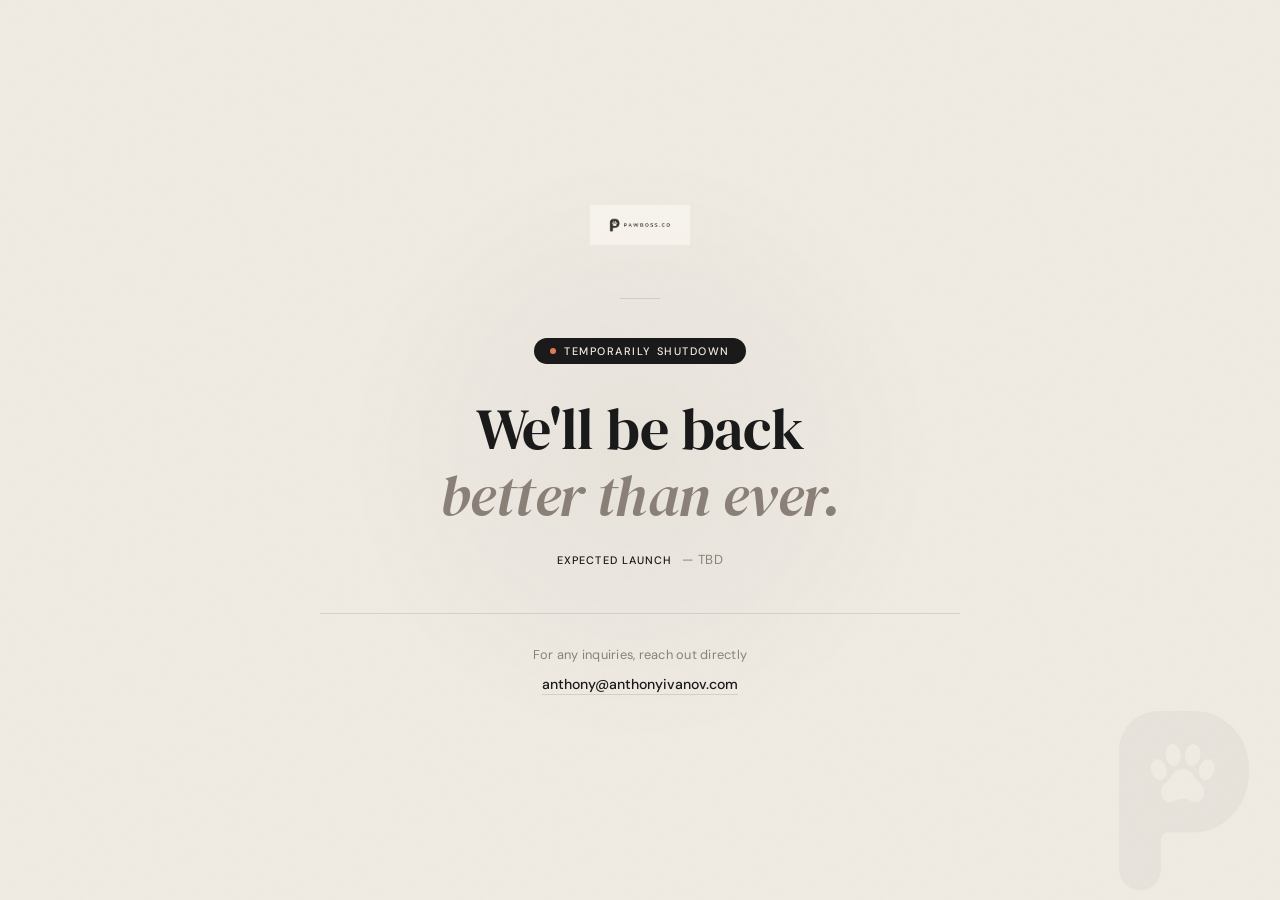
<file: pawboss-site/pawboss-site/index.html>
<!DOCTYPE html>
<html lang="en">
<head>
  <meta charset="UTF-8" />
  <meta name="viewport" content="width=device-width, initial-scale=1.0" />
  <title>PawBoss.co — Coming Soon</title>
  <link rel="icon" type="image/png" href="assets/logo-icon.png" />
  <link rel="preconnect" href="https://fonts.googleapis.com" />
  <link rel="preconnect" href="https://fonts.gstatic.com" crossorigin />
  <link href="https://fonts.googleapis.com/css2?family=DM+Serif+Display:ital@0;1&family=DM+Sans:wght@300;400;500&display=swap" rel="stylesheet" />
  <style>
    *, *::before, *::after {
      box-sizing: border-box;
      margin: 0;
      padding: 0;
    }

    :root {
      --cream: #f0ebe3;
      --black: #1a1a1a;
      --black-mid: #2c2c2c;
      --muted: #8a8078;
      --line: rgba(26, 26, 26, 0.12);
    }

    html, body {
      height: 100%;
    }

    body {
      background-color: var(--cream);
      color: var(--black);
      font-family: 'DM Sans', sans-serif;
      display: flex;
      flex-direction: column;
      align-items: center;
      justify-content: center;
      min-height: 100vh;
      padding: 2rem;
      overflow: hidden;
      position: relative;
    }

    /* Subtle texture overlay */
    body::before {
      content: '';
      position: fixed;
      inset: 0;
      background-image: url("data:image/svg+xml,%3Csvg xmlns='http://www.w3.org/2000/svg' width='400' height='400'%3E%3Cfilter id='n'%3E%3CfeTurbulence type='fractalNoise' baseFrequency='0.75' numOctaves='4' stitchTiles='stitch'/%3E%3C/filter%3E%3Crect width='400' height='400' filter='url(%23n)' opacity='0.04'/%3E%3C/svg%3E");
      pointer-events: none;
      z-index: 0;
    }

    /* Decorative circle blur */
    body::after {
      content: '';
      position: fixed;
      width: 600px;
      height: 600px;
      background: radial-gradient(circle, rgba(26,26,26,0.04) 0%, transparent 70%);
      top: 50%;
      left: 50%;
      transform: translate(-50%, -50%);
      pointer-events: none;
      z-index: 0;
    }

    .wrapper {
      position: relative;
      z-index: 1;
      display: flex;
      flex-direction: column;
      align-items: center;
      text-align: center;
      max-width: 640px;
      width: 100%;
      animation: fadeUp 0.9s cubic-bezier(0.16, 1, 0.3, 1) both;
    }

    @keyframes fadeUp {
      from {
        opacity: 0;
        transform: translateY(24px);
      }
      to {
        opacity: 1;
        transform: translateY(0);
      }
    }

    .logo-wrap {
      margin-bottom: 3rem;
      animation: fadeUp 0.9s 0.1s cubic-bezier(0.16, 1, 0.3, 1) both;
    }

    .logo-wrap img {
      height: 40px;
      width: auto;
      opacity: 0.88;
      mix-blend-mode: multiply;
    }

    .divider {
      width: 40px;
      height: 1px;
      background: var(--line);
      margin: 0 auto 2.4rem;
      animation: fadeUp 0.9s 0.2s cubic-bezier(0.16, 1, 0.3, 1) both;
    }

    .status-badge {
      display: inline-flex;
      align-items: center;
      gap: 0.5rem;
      background: var(--black);
      color: var(--cream);
      font-size: 0.68rem;
      font-weight: 500;
      letter-spacing: 0.14em;
      text-transform: uppercase;
      padding: 0.4rem 1rem;
      border-radius: 100px;
      margin-bottom: 2rem;
      animation: fadeUp 0.9s 0.25s cubic-bezier(0.16, 1, 0.3, 1) both;
    }

    .status-badge::before {
      content: '';
      width: 6px;
      height: 6px;
      background: #e07b54;
      border-radius: 50%;
      animation: pulse 2s ease-in-out infinite;
    }

    @keyframes pulse {
      0%, 100% { opacity: 1; transform: scale(1); }
      50% { opacity: 0.5; transform: scale(0.8); }
    }

    h1 {
      font-family: 'DM Serif Display', serif;
      font-size: clamp(2.2rem, 6vw, 3.6rem);
      font-weight: 400;
      line-height: 1.15;
      letter-spacing: -0.01em;
      color: var(--black);
      margin-bottom: 1.4rem;
      animation: fadeUp 0.9s 0.3s cubic-bezier(0.16, 1, 0.3, 1) both;
    }

    h1 em {
      font-style: italic;
      color: var(--muted);
    }

    .meta {
      display: flex;
      flex-direction: column;
      gap: 0.6rem;
      margin-bottom: 2.8rem;
      animation: fadeUp 0.9s 0.4s cubic-bezier(0.16, 1, 0.3, 1) both;
    }

    .meta-row {
      display: flex;
      align-items: center;
      justify-content: center;
      gap: 0.6rem;
      font-size: 0.82rem;
      color: var(--muted);
      letter-spacing: 0.03em;
    }

    .meta-label {
      font-weight: 500;
      text-transform: uppercase;
      letter-spacing: 0.1em;
      font-size: 0.68rem;
      color: var(--black);
    }

    .meta-value {
      color: var(--muted);
    }

    .contact-line {
      width: 100%;
      border-top: 1px solid var(--line);
      padding-top: 2rem;
      animation: fadeUp 0.9s 0.5s cubic-bezier(0.16, 1, 0.3, 1) both;
    }

    .contact-line p {
      font-size: 0.8rem;
      color: var(--muted);
      margin-bottom: 0.6rem;
      letter-spacing: 0.02em;
    }

    .contact-line a {
      display: inline-block;
      color: var(--black);
      font-size: 0.88rem;
      font-weight: 500;
      text-decoration: none;
      border-bottom: 1px solid var(--line);
      padding-bottom: 1px;
      transition: border-color 0.2s, color 0.2s;
    }

    .contact-line a:hover {
      color: var(--muted);
      border-color: var(--muted);
    }

    .paw-bg {
      position: fixed;
      bottom: -60px;
      right: -60px;
      width: 320px;
      opacity: 0.04;
      pointer-events: none;
      z-index: 0;
      mix-blend-mode: multiply;
    }

    @media (max-width: 480px) {
      .logo-wrap img {
        height: 30px;
      }
      .paw-bg {
        width: 200px;
        bottom: -30px;
        right: -30px;
      }
    }
  </style>
</head>
<body>

  <img class="paw-bg" src="assets/logo-icon.png" alt="" aria-hidden="true" />

  <div class="wrapper">

    <div class="logo-wrap">
      <img src="assets/logo-horizontal.png" alt="PawBoss.co" />
    </div>

    <div class="divider"></div>

    <div class="status-badge">Temporarily Shutdown</div>

    <h1>We'll be back<br /><em>better than ever.</em></h1>

    <div class="meta">
      <div class="meta-row">
        <span class="meta-label">Expected Launch</span>
        <span class="meta-value">— TBD</span>
      </div>
    </div>

    <div class="contact-line">
      <p>For any inquiries, reach out directly</p>
      <a href="mailto:anthony@anthonyivanov.com">anthony@anthonyivanov.com</a>
    </div>

  </div>

</body>
</html>
</file>
